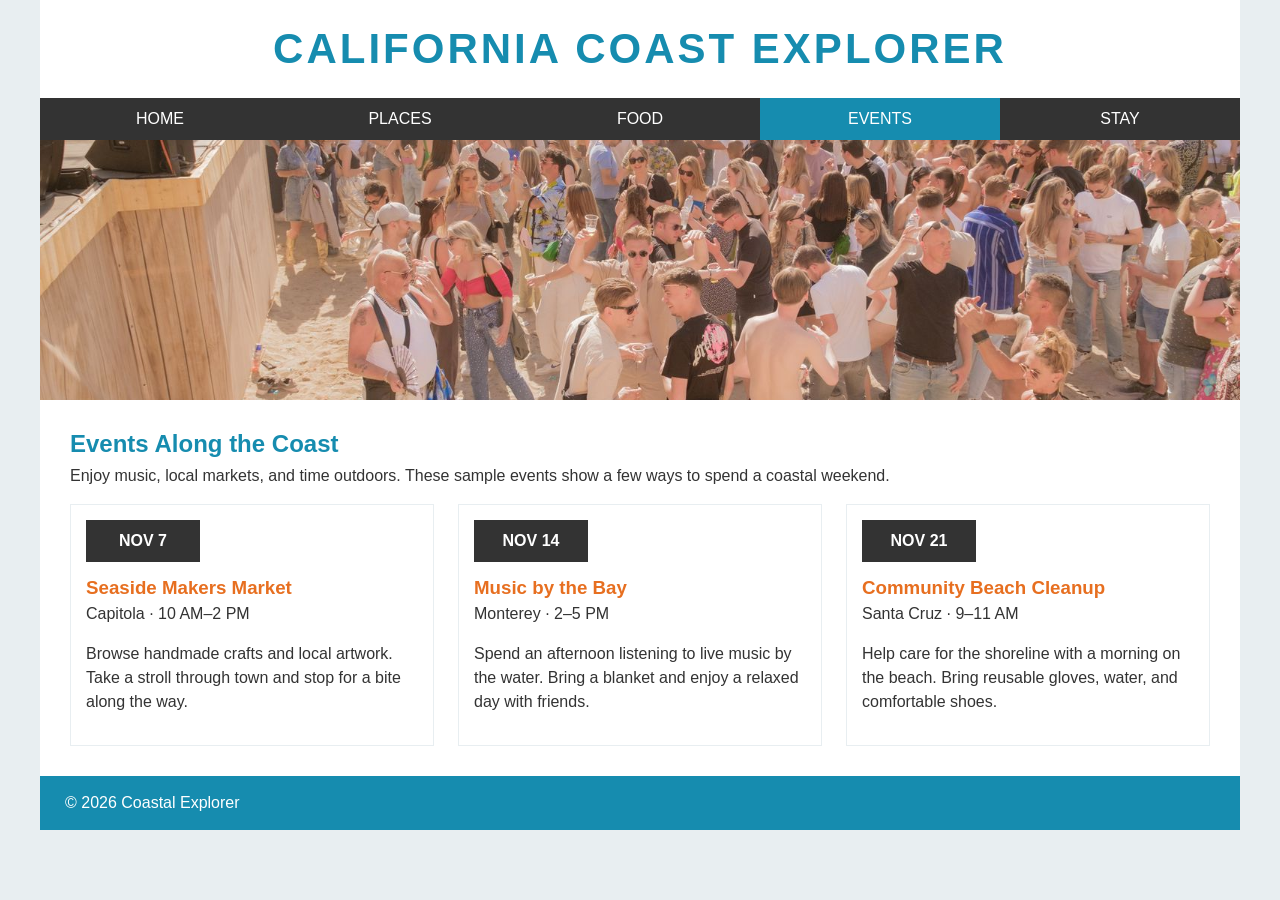
<file: events.html>
<!DOCTYPE html>
<html lang="en">

<head>
    <meta charset="UTF-8">
    <meta name="viewport" content="width=device-width, initial-scale=1.0">
    <title>Events | Coastal Explorer</title>
    <link rel="stylesheet" href="style.css">
</head>

<body>
    <div class="container">
        <header>
            <h1>CALIFORNIA COAST EXPLORER</h1>
        </header>

        <nav>
            <a href="index.html">HOME</a>
            <a href="places.html">PLACES</a>
            <a href="food.html">FOOD</a>
            <a href="events.html" aria-current="page">EVENTS</a>
            <a href="stay.html">STAY</a>
        </nav>

        <img class="page-banner" src="images/coastal-events.jpg"
             alt="Crowd gathered on the sand for an outdoor beach music festival">

        <main class="page-content">
            <h2>Events Along the Coast</h2>
            <p>Enjoy music, local markets, and time outdoors.
               These sample events show a few ways to spend a coastal weekend.</p>

            <!-- Sample dates and locations for this class project -->
            <div class="cards">
                <article>
                    <time datetime="2026-11-07">NOV 7</time>
                    <h3>Seaside Makers Market</h3>
                    <p>Capitola &middot; 10 AM&ndash;2 PM</p>
                    <p>Browse handmade crafts and local artwork. Take a stroll
                       through town and stop for a bite along the way.</p>
                </article>

                <article>
                    <time datetime="2026-11-14">NOV 14</time>
                    <h3>Music by the Bay</h3>
                    <p>Monterey &middot; 2&ndash;5 PM</p>
                    <p>Spend an afternoon listening to live music by the water.
                       Bring a blanket and enjoy a relaxed day with friends.</p>
                </article>

                <article>
                    <time datetime="2026-11-21">NOV 21</time>
                    <h3>Community Beach Cleanup</h3>
                    <p>Santa Cruz &middot; 9&ndash;11 AM</p>
                    <p>Help care for the shoreline with a morning on the beach.
                       Bring reusable gloves, water, and comfortable shoes.</p>
                </article>
            </div>
        </main>

        <footer>
            <p>&copy; 2026 Coastal Explorer</p>
        </footer>
    </div>
</body>

</html>
</file>
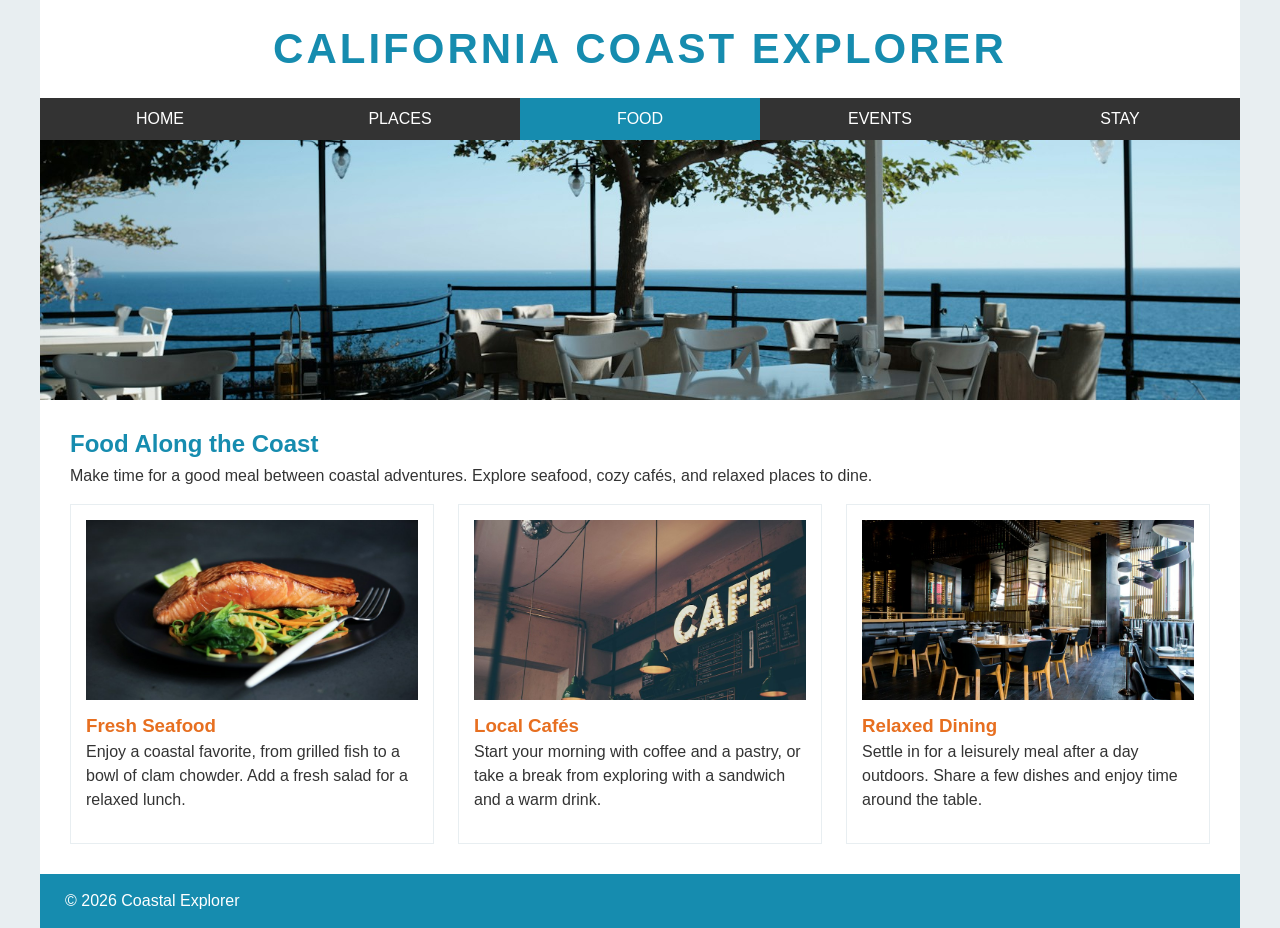
<file: food.html>
<!DOCTYPE html>
<html lang="en">

<head>
    <meta charset="UTF-8">
    <meta name="viewport" content="width=device-width, initial-scale=1.0">
    <title>Food | Coastal Explorer</title>
    <link rel="stylesheet" href="style.css">
</head>

<body>
    <div class="container">
        <header>
            <h1>CALIFORNIA COAST EXPLORER</h1>
        </header>

        <nav>
            <a href="index.html">HOME</a>
            <a href="places.html">PLACES</a>
            <a href="food.html" aria-current="page">FOOD</a>
            <a href="events.html">EVENTS</a>
            <a href="stay.html">STAY</a>
        </nav>

        <img class="page-banner" src="images/coastal-restaurant.jpg"
             alt="Outdoor restaurant tables on a shaded terrace overlooking the ocean">

        <main class="page-content">
            <h2>Food Along the Coast</h2>
            <p>Make time for a good meal between coastal adventures.
               Explore seafood, cozy caf&eacute;s, and relaxed places to dine.</p>

            <!-- Shared card layout: one, two, or three columns -->
            <!-- Food and dining photos from Unsplash -->
            <div class="cards">
                <article>
                    <img src="images/seafood.jpg" alt="Grilled salmon served with vegetables and lime">
                    <h3>Fresh Seafood</h3>
                    <p>Enjoy a coastal favorite, from grilled fish to a bowl of
                       clam chowder. Add a fresh salad for a relaxed lunch.</p>
                </article>

                <article>
                    <img src="images/cafe.jpg" alt="Caf&eacute; interior with hanging lights and a large cafe sign">
                    <h3>Local Caf&eacute;s</h3>
                    <p>Start your morning with coffee and a pastry, or take a
                       break from exploring with a sandwich and a warm drink.</p>
                </article>

                <article>
                    <img src="images/restaurant.jpg" alt="Restaurant dining room with wooden tables and upholstered chairs">
                    <h3>Relaxed Dining</h3>
                    <p>Settle in for a leisurely meal after a day outdoors.
                       Share a few dishes and enjoy time around the table.</p>
                </article>
            </div>
        </main>

        <footer>
            <p>&copy; 2026 Coastal Explorer</p>
        </footer>
    </div>
</body>

</html>
</file>
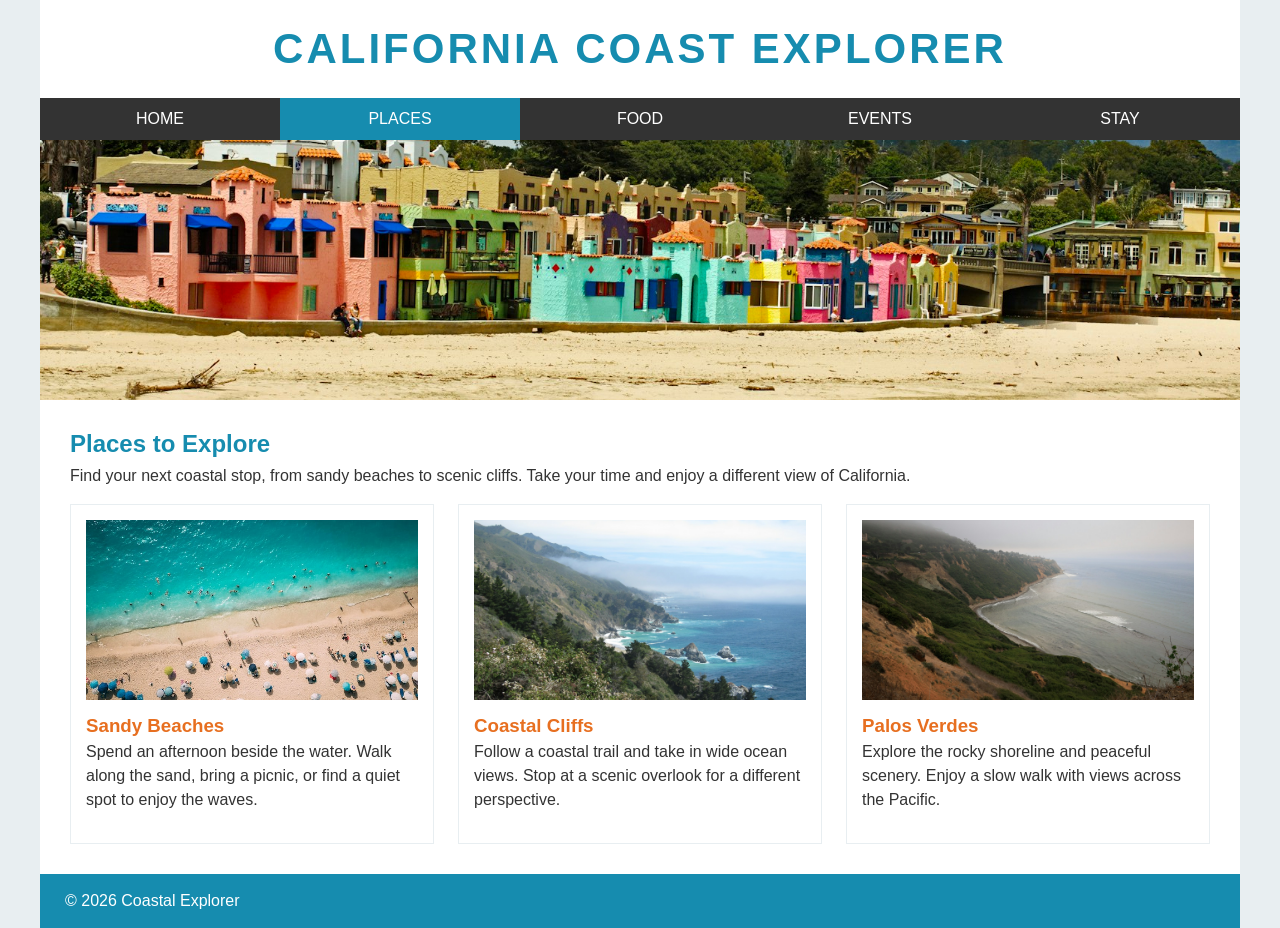
<file: places.html>
<!DOCTYPE html>
<html lang="en">

<head>
    <meta charset="UTF-8">
    <meta name="viewport" content="width=device-width, initial-scale=1.0">
    <title>Places | Coastal Explorer</title>
    <link rel="stylesheet" href="style.css">
</head>

<body>
    <div class="container">
        <header>
            <h1>CALIFORNIA COAST EXPLORER</h1>
        </header>

        <nav>
            <a href="index.html">HOME</a>
            <a href="places.html" aria-current="page">PLACES</a>
            <a href="food.html">FOOD</a>
            <a href="events.html">EVENTS</a>
            <a href="stay.html">STAY</a>
        </nav>

        <img class="page-banner" src="images/capitola.jpg"
             alt="Colorful beachfront houses beside the water in Capitola, California">

        <main class="page-content">
            <h2>Places to Explore</h2>
            <p>Find your next coastal stop, from sandy beaches to scenic cliffs.
               Take your time and enjoy a different view of California.</p>

            <!-- One column on phones, two on tablets, three on desktops -->
            <div class="cards">
                <article>
                    <img src="images/beach.png" alt="Visitors enjoying a sunny beach">
                    <h3>Sandy Beaches</h3>
                    <p>Spend an afternoon beside the water. Walk along the sand,
                       bring a picnic, or find a quiet spot to enjoy the waves.</p>
                </article>

                <article>
                    <img src="images/hero2.jpg" alt="Blue ocean beside coastal cliffs">
                    <h3>Coastal Cliffs</h3>
                    <p>Follow a coastal trail and take in wide ocean views.
                       Stop at a scenic overlook for a different perspective.</p>
                </article>

                <article>
                    <img src="images/hero4.jpg" alt="Misty coastline at Palos Verdes">
                    <h3>Palos Verdes</h3>
                    <p>Explore the rocky shoreline and peaceful scenery.
                       Enjoy a slow walk with views across the Pacific.</p>
                </article>
            </div>
        </main>

        <footer>
            <p>&copy; 2026 Coastal Explorer</p>
        </footer>
    </div>
</body>

</html>
</file>
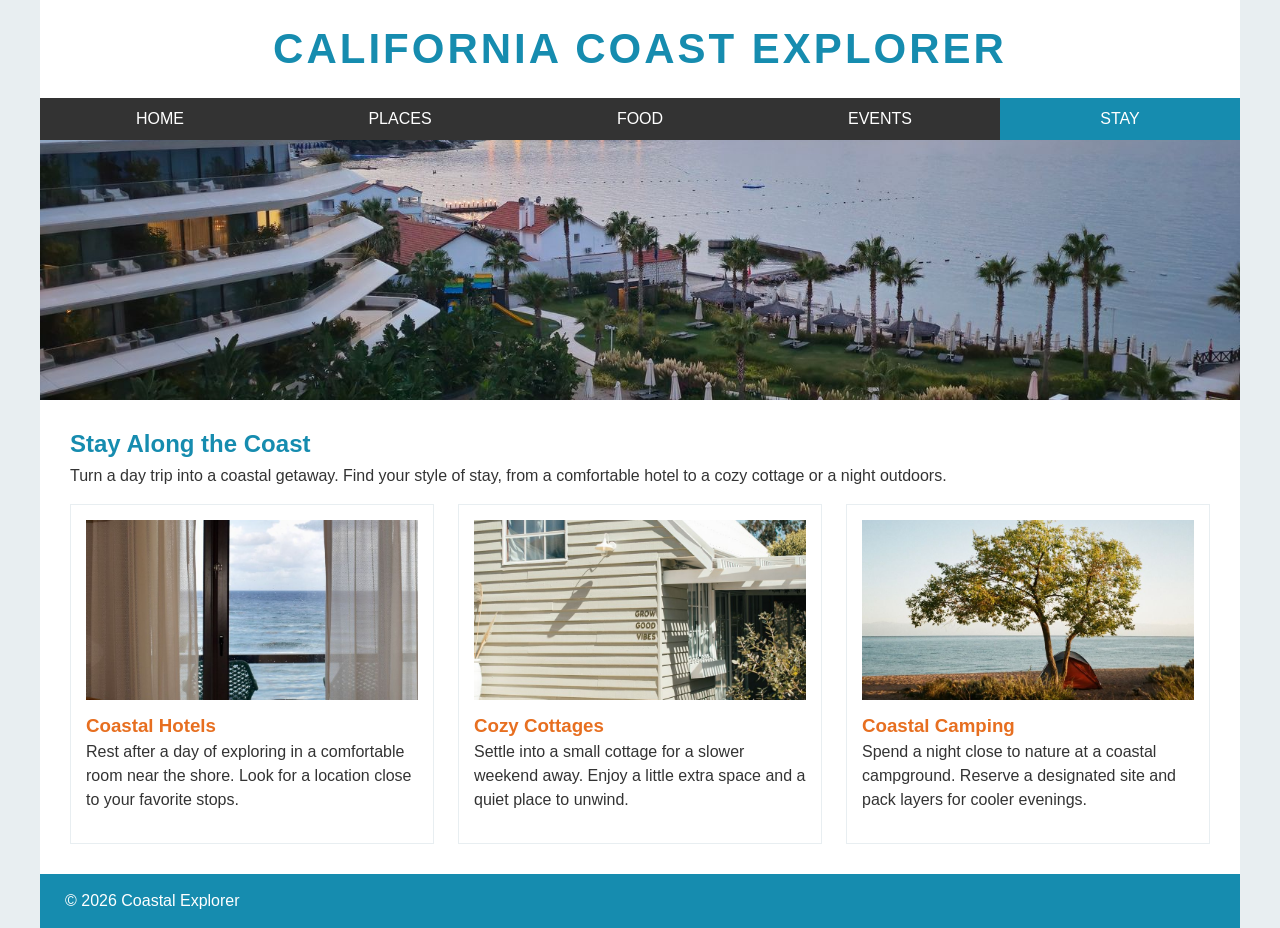
<file: stay.html>
<!DOCTYPE html>
<html lang="en">

<head>
    <meta charset="UTF-8">
    <meta name="viewport" content="width=device-width, initial-scale=1.0">
    <title>Stay | Coastal Explorer</title>
    <link rel="stylesheet" href="style.css">
</head>

<body>
    <div class="container">
        <header>
            <h1>CALIFORNIA COAST EXPLORER</h1>
        </header>

        <nav>
            <a href="index.html">HOME</a>
            <a href="places.html">PLACES</a>
            <a href="food.html">FOOD</a>
            <a href="events.html">EVENTS</a>
            <a href="stay.html" aria-current="page">STAY</a>
        </nav>

        <img class="page-banner" src="images/coastal-stay.jpg"
             alt="Seaside hotel with palm trees and a swimming pool beside a calm bay">

        <main class="page-content">
            <h2>Stay Along the Coast</h2>
            <p>Turn a day trip into a coastal getaway. Find your style of stay,
               from a comfortable hotel to a cozy cottage or a night outdoors.</p>

            <!-- Reuse the same responsive card layout as Places and Food -->
            <div class="cards">
                <article>
                    <img src="images/hotel-room.jpg"
                         alt="Hotel room with sheer curtains and a balcony overlooking the sea">
                    <h3>Coastal Hotels</h3>
                    <p>Rest after a day of exploring in a comfortable room near
                       the shore. Look for a location close to your favorite stops.</p>
                </article>

                <article>
                    <img src="images/cottage.jpg"
                         alt="Small wooden cottage with a white roof and shaded porch">
                    <h3>Cozy Cottages</h3>
                    <p>Settle into a small cottage for a slower weekend away.
                       Enjoy a little extra space and a quiet place to unwind.</p>
                </article>

                <article>
                    <img src="images/coastal-camping.jpg"
                         alt="Tent beneath a leafy tree beside a sandy shoreline">
                    <h3>Coastal Camping</h3>
                    <p>Spend a night close to nature at a coastal campground.
                       Reserve a designated site and pack layers for cooler evenings.</p>
                </article>
            </div>
        </main>

        <footer>
            <p>&copy; 2026 Coastal Explorer</p>
        </footer>
    </div>
</body>

</html>
</file>
<file: style.css>
/* WHOLE PAGE */

body {
    margin: 0;
    background-color: #e8eef1;
    font-family: Arial, Helvetica, sans-serif;
    color: #333333;
}

/* Keeps the website from becoming too wide */
.container {
    max-width: 1200px;
    margin: 0 auto;
    background-color: white;
}

/* HEADER */

header {
    text-align: center;
    padding: 25px;
}

header h1 {
    margin: 0;
    color: #168caf;
    font-size: 42px;
    letter-spacing: 3px;
}
/* NAV BAR - USE FLEXBOX */

nav {
    display: flex;
    background-color: #333333;
}

/* Each link takes up the same amount of space */
nav a {
    flex: 1;
    padding: 12px;
    text-align: center;
    color: white;
    text-decoration: none;
}

/* Highlight the current page, hover, and keyboard focus */
nav a:hover,
nav a:focus-visible,
nav a[aria-current="page"] {
    background-color: #168caf;
}

/* HERO SECTION */

.hero {
    position: relative;
    --swiper-navigation-size: 18px;
    --swiper-navigation-color: #666666;
}

/* Give the slideshow the same height as its images */
.hero .swiper-wrapper,
.hero img {
    height: 320px;
}

/* Box that sits over the hero image */
.hero-text {
    position: absolute;
    z-index: 2;
    top: 10%;
    left: 50px;
    width: 30%;
    max-width: 280px;
    padding: 15px;
    box-sizing: border-box;
    background-color: #e76f20;
    color: white;
    font-size: 15px;
    height: 60px;
    overflow: hidden;
    transition: height 0.3s ease, top 0.3s ease;
}

.hero-text h2 {
    margin: 0;
    font-size: 22px;
}

.hero-text:hover,
.hero-text:focus {
    top: 0;
    height: 100%;
}

/* MAIN CONTENT */

main {
    display: flex;
    gap: 40px;
    padding: 30px;
}

/* Left side is 2x larger */
.main-story {
    flex: 2;
}

/* Right side is smaller */
.tips {
    flex: 1;
}

/* Content headings */
main h2 {
    color: #168caf;
    margin: 0 0 6px;
}

/* Subheadings */
main h3 {
    color: #e76f20;
    margin: 0 0 3px;
}

main p {
    margin: 0 0 16px;
}

.main-story figure {
    margin: 15px 0;
    border: 1cap solid #e8eef1;
    padding: 5px;
}

.main-story figure img {
    display: block;
    width: 100%;
}

.main-story figcaption {
    margin-top: 8px;
    font-size: 14px;
    font-style: italic;
    text-align: center;
}

/* Makes paragraphs easier to read */
p {
    line-height: 1.5;
}

/* FOOTER */

footer {
    background-color: #168caf;
    color: white;
    padding: 15px 25px;
}

footer p {
    margin: 0;
}

/* Shared layout for pages with cards */
.page-content {
    display: block;
}

.hero img,
.page-banner,
.cards img {
    display: block;
    width: 100%;
    object-fit: cover;
}

.page-banner {
    height: 260px;
}

.cards {
    display: grid;
    gap: 24px;
}

.cards article {
    min-width: 0;
    padding: 15px;
    border: 1px solid #e8eef1;
}

.cards img {
    height: 180px;
    margin-bottom: 15px;
}

/* Date label above each event title */
.cards time {
    display: block;
    width: 90px;
    padding: 12px;
    margin-bottom: 15px;
    background-color: #333333;
    color: white;
    text-align: center;
    font-weight: bold;
}

/* Phones: stack content and keep navigation easy to tap */
@media (max-width: 600px) {
    nav {
        flex-wrap: wrap;
    }

    nav a {
        flex: 1 1 33%;
        box-sizing: border-box; /* include padding in the link width */
    }

    /* Also adjust the header for small screens */
    header h1 {
        font-size: 28px;
        letter-spacing: 1px;
    }

    .hero .swiper-wrapper,
    .hero img {
        height: 220px;
    }

    .hero-text {
        position: static;
        width: auto;
        max-width: none;
    }

    .hero-text,
    .hero-text:hover,
    .hero-text:focus {
        height: auto;
    }

    /* Keep the standard controls over the image, above the text */
    .hero .swiper-button-prev,
    .hero .swiper-button-next {
        top: 110px;
    }

    .hero .swiper-pagination {
        top: 190px;
        bottom: auto;
    }

    main {
        flex-direction: column;
        gap: 20px;
        padding: 20px;
    }

    .cards {
        grid-template-columns: 1fr;
    }

    .page-banner {
        height: 180px;
    }
}

/* Tablets: two cards per row and more compact spacing */
@media (min-width: 601px) and (max-width: 900px) {
    header h1 {
        font-size: 34px;
    }

    main {
        gap: 24px;
        padding: 24px;
    }

    .cards {
        grid-template-columns: repeat(2, 1fr);
    }

    .page-banner {
        height: 220px;
    }
}

/* Desktops: three cards per row */
@media (min-width: 901px) {
    .cards {
        grid-template-columns: repeat(3, 1fr);
    }
}
</file>
